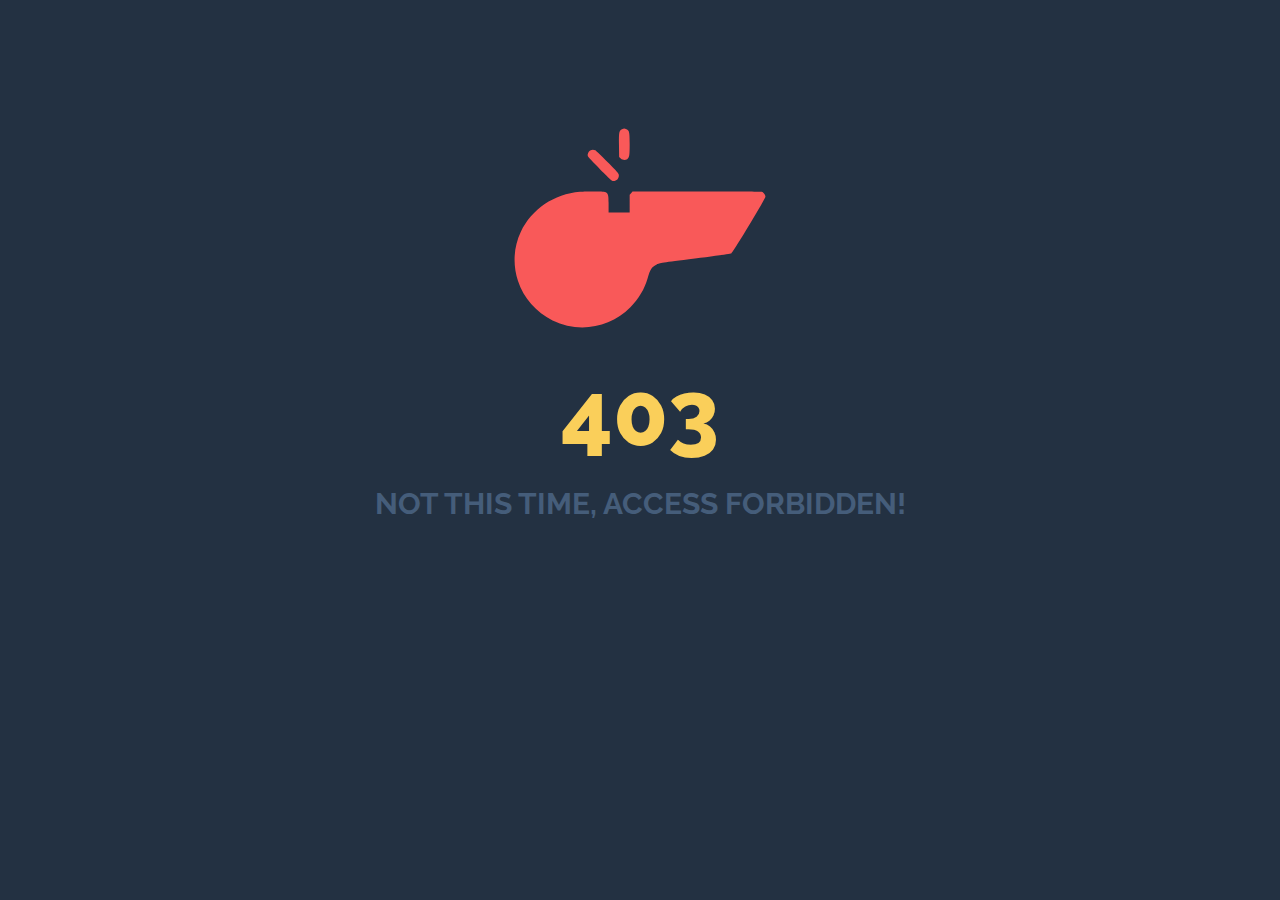
<file: success.html>
<!DOCTYPE html>
<html lang="en">

<head>
    <meta charset="UTF-8">
    <meta name="viewport" content="width=device-width, initial-scale=1.0">
    <link rel="stylesheet" href="success.css">
    <title>Document</title>
    <script>

        const keyy = localStorage.getItem('keyy');

        if(keyy == "itsjustkey"){
            console.log(keyy);
        }else{
            window.location.replace("error.html");
            console.log("writed!");
        }

    </script>
</head>

<body>
    <div class="frameContainer">

        <div class="coolinput">
            <label for="searchbar" class="text">Erazi axtar:</label>
            <input id="searchbar" onkeyup="search(event)" type="text" name="search" placeholder="Erazi axtar.."
                class="searchbar">
        </div>

        <ul id='list'>

        </ul>

        <div id="selectedItems"></div>
    </div>

    <script src="search.js"></script>
    <script type="module">
        import { initializeApp } from "https://www.gstatic.com/firebasejs/10.8.1/firebase-app.js";
        import { getFirestore, collection, addDoc, getDocs, query, where } from "https://www.gstatic.com/firebasejs/10.8.1/firebase-firestore.js";

        const firebaseConfig = {
            apiKey: "AIzaSyA2MUj84kyc6xjPn_FS8IVWCR9GA8P92Qw",
            authDomain: "farid-ed21a.firebaseapp.com",
            projectId: "farid-ed21a",
            storageBucket: "farid-ed21a.appspot.com",
            messagingSenderId: "584998691895",
            appId: "1:584998691895:web:8e687d4d8fffb603498bb2"
        };

        const app = initializeApp(firebaseConfig);

        const db = getFirestore(app);


        const querySnapshot = await getDocs(collection(db, "erazi"));
        querySnapshot.forEach((doc) => {
            var li = document.createElement("li");
            li.classList.add("erazi");
            var button = document.createElement("button");
            button.textContent = `${doc.id}`;
            button.onclick = function () {
                selectItem(this);
            };
            li.appendChild(button);
            document.getElementById("list").appendChild(li);
        });

        

    </script>

</body>

</html>
</file>
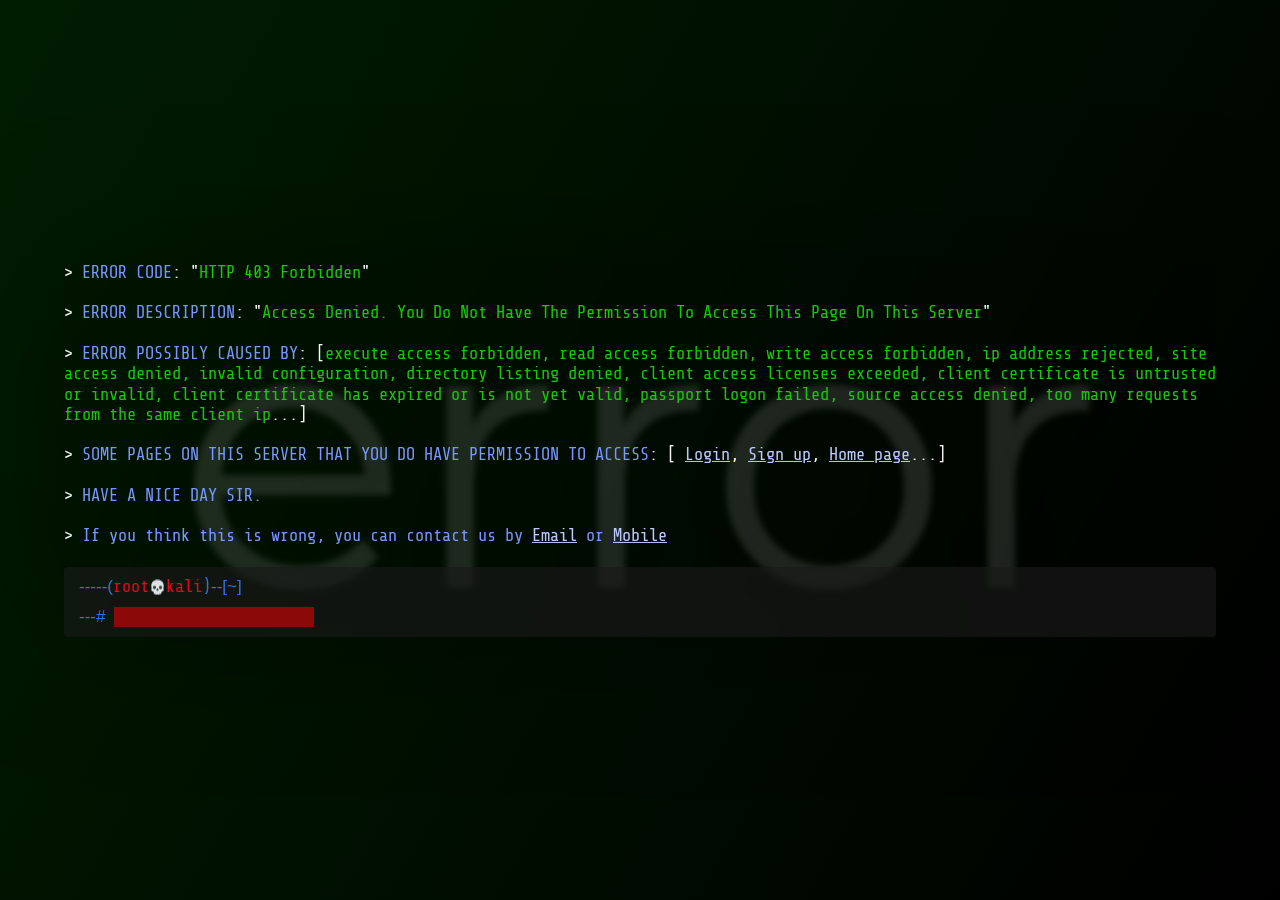
<file: testerr.html>
<!DOCTYPE html>
<html lang="en">

<head>
    <meta charset="UTF-8">
    <meta name="viewport" content="width=device-width, initial-scale=1.0">
    <title>403 Forbidden</title>
    <style>
        @import url("https://fonts.googleapis.com/css?family=Share+Tech+Mono|Montserrat:700");

        * {
            margin: 0;
            padding: 0;
            border: 0;
            font-size: 100%;
            font: inherit;
            vertical-align: baseline;
            box-sizing: border-box;
            color: inherit;
        }

        body {
            background-image: linear-gradient(120deg, #001d01 0%, #000000 100%);
            height: 100vh;
            justify-content: center;
        }

        h1 {
            font-size: 30vw;
            text-align: center;
            position: fixed;
            width: 100vw;
            z-index: 1;
            color: #ffffff26;
            text-shadow: 0 0 50px rgba(0, 0, 0, 0.07);
            top: 50%;
            transform: translateY(-50%);
            font-family: "Montserrat", monospace;
        }

        .container {
            background: rgba(0, 0, 0, 0.2);
            border-radius: 4px;
            backdrop-filter: blur(3px);
            width: 90%;
            box-shadow: 0 0 150px -20px rgba(0, 0, 0, 0.5);
            z-index: 3;
            max-height: 90vh;
            position: absolute;
            top: 50%;
            left: 50%;
            transform: translate(-50%, -50%);
        }

        P {
            font-family: "Share Tech Mono", monospace;
            color: #f5f5f5;
            margin: 0 0 20px;
            font-size: 17px;
            line-height: 1.2;
        }

        span {
            color: #7897ff;
        }

        i {
            color: #18c908;
        }

        div a {
            text-decoration: underline;
            color: #bbcbff;
        }

        b {
            color: #18c908;
        }

        .kali {
            color: #e20c18;
        }

        .kali span {
            color: #3171db;
        }

        .kali .nowqs {
            font-family: Arial, Helvetica, sans-serif;
        }

        .kali .skull {
            font-size: 80%;
        }

        @keyframes slide {
            from {
                right: -100px;
                transform: rotate(360deg);
                opacity: 0;
            }

            to {
                right: 15px;
                transform: rotate(0deg);
                opacity: 1;
            }
        }

        .box {
            display: flex;
            width: 100%;
            max-width: 100%;
            max-height: 84px;
            overflow: hidden;
            outline: none;
            gap: 5px;
            background-color: rgba(25, 25, 25, 0.65);
            padding: 10px 0;
            border-radius: 4px;
        }

        .box::after {
            content: "|";
            position: relative;
            font-size: 32px;
            top: 4px;
            left: -286px;
            color: #3171db;
        }

        ::selection {
            background-color: #15b207;
            color: #000000;
        }

        .box p {
            outline: none;
            white-space: nowrap;
            max-width: 100%;
            margin: 0 15px;
        }

        .myInput {
            width: 200px;
            height: 20px;
            outline: none;
            overflow: hidden;
            opacity: 1;
            background-color: #9f0808db;
            color: #61aa8a;
            user-select: none;
            margin-bottom: -50px;
            margin-top: 10px;
            cursor: default;
            -webkit-user-select: none;
            resize: none;
            caret-color: #980f16;
            /* İmlecin rengini beyaz yapar */
            caret-width: 4px;
        }

        .container:focus-within .box {
            position: absolute;
            top: 85%;
            left: 50%;
            min-width: 108%;
            border: 1px solid #7e7e7e;
            transform: translate(-50%, 0);
            background-color: rgba(25, 25, 25, 0.95);
        }
    </style>
</head>

<body>
    <h1>error</h1>
    <div class="container" id="container">
        <p>> <span>ERROR CODE</span>: "<i>HTTP 403 Forbidden</i>"</p>
        <p>> <span>ERROR DESCRIPTION</span>: "<i>Access Denied. You Do Not Have The Permission To Access This Page On
                This Server</i>"</p>
        <p>> <span>ERROR POSSIBLY CAUSED BY</span>: [<b>execute access forbidden, read access forbidden, write access
                forbidden, ip address rejected, site access
                denied, invalid configuration, directory listing denied, client access licenses exceeded, client
                certificate is untrusted or
                invalid, client certificate has expired or is not yet valid, passport logon failed, source access
                denied, too many requests from the same client ip</b>...]</p>
        <p>> <span>SOME PAGES ON THIS SERVER THAT YOU DO HAVE PERMISSION TO ACCESS</span>: [
            <a href="index.html">Login</a>,
            <a href="Signup.html">Sign up</a>,
            <a href="success.html">Home page</a>...]
        </p>
        <p>> <span>HAVE A NICE DAY SIR.</span></p>
        <p>> <span>If you think this is wrong, you can contact us by
                <a href="mailto:fridhumbtov@gmail.com">Email</a> or <a href="tel:+994708145414">Mobile</a>
            </span>
        </p>
        <label for="focusme">
            <div class="box">
                <p class="kali">
                    <span class="nowqs">-----(</span>root<span class="skull">💀</span>kali<span>)<span
                            class="nowqs">--[~]</span>
                        <br>
                        <span class="nowqs">---#</span> <input name="focusme" class="myInput" id="focusme"
                            autocomplete="off" type="text"><span class="cursor"></span></span>
                </p>
            </div>
        </label>
    </div>

    <script>
        var str = document.getElementsByTagName('sdiv')[0].innerHTML.toString();
        var i = 0;
        document.getElementsByTagName('div')[0].innerHTML = "";

        setTimeout(function () {
            var se = setInterval(function () {
                i++;
                document.getElementsByTagName('div')[0].innerHTML = str.slice(0, i) + "|";
                if (i == str.length) {
                    clearInterval(se);
                    document.getElementsByTagName('div')[0].innerHTML = str;
                }
            }, 1);
        }, 0);
    </script>
</body>

</html>
</file>
<file: success.css>
* {
    margin: 0;
    padding: 0;
    box-sizing: border-box;
}

html,
body {
    width: 100%;
    height: 100%;
}

.frameContainer {
    background-color: #ebedff;
    width: 100%;
    height: 100%;
    padding: 50px 0;
    display: flex;
    flex-direction: column;
    align-items: center;
    overflow: hidden;
}

form {
    width: clamp(200px, 80%, 500px);
    background-color: rgba(255, 255, 255, 1);
    display: flex;
    flex-direction: column;
    align-items: center;
    padding: 40px 0;
}

.coolinput {
    display: flex;
    flex-direction: column;
    width: fit-content;
    position: static;
    width: clamp(200px, 90%, 400px);
}

.coolinput label.text {
    font-size: 0.75rem;
    color: #818CF8;
    font-weight: 700;
    position: relative;
    top: 0.5rem;
    margin: 0 0 0 7px;
    padding: 0 3px;
    background: #ebedff;
    width: fit-content;
    font-family: Arial, Helvetica, sans-serif;
}

.coolinput input[type=text] {
    padding: 11px 10px;
    font-size: 1rem;
    border: 2px #818CF8 solid;
    border-radius: 5px;
    background: #00000000;
    outline: none;
}

.coolinput input[type=text]:focus {
    border: 2px solid #4255ff;
}










#list {
	list-style: none;
	padding: 0;
	margin: 0;
    margin-top: 20px;
    max-height: 200px;
    height: auto;
    overflow-x: hidden;
    overflow-y: scroll;
    width: clamp(200px, 90%, 400px);
}

.erazi {
	border-bottom: 1px solid #ccc;
	animation: fadeIn 0.5s ease-in-out;
}

.erazi button {
	font-size: 1.2em;
	padding: 10px;
	border-bottom: 1px solid #ccc;
    background-color: #00000000;
    border: none;
	animation: fadeIn 0.5s ease-in-out;
    cursor: pointer;
    width: 100%;
    text-align: left;
}

::-webkit-scrollbar {
    background-color: rgba(0, 0, 0, 0.1);
    border-radius: 10px;
    width: 5px;
}

::-webkit-scrollbar-track {
    background-color: rgba(0, 0, 0, 0);
}

::-webkit-scrollbar-thumb {
    background-color: rgba(0, 0, 0, 0.5);
    border-radius: 10px;
}

.erazi:last-child {
	border-bottom: none;
}

@keyframes fadeIn {
	from {
		opacity: 0;
		transform: translateY(-10px);
	}

	to {
		opacity: 1;
		transform: translateY(0);
	}
}

.selected {
    background-color: #f0f0f0;
}

#selectedItems {
    margin-top: 20px;
    border: 1px solid #ccc;
    padding: 10px;
}

#selectedItems {
    font-family: Arial, Helvetica, sans-serif;
}
</file>
